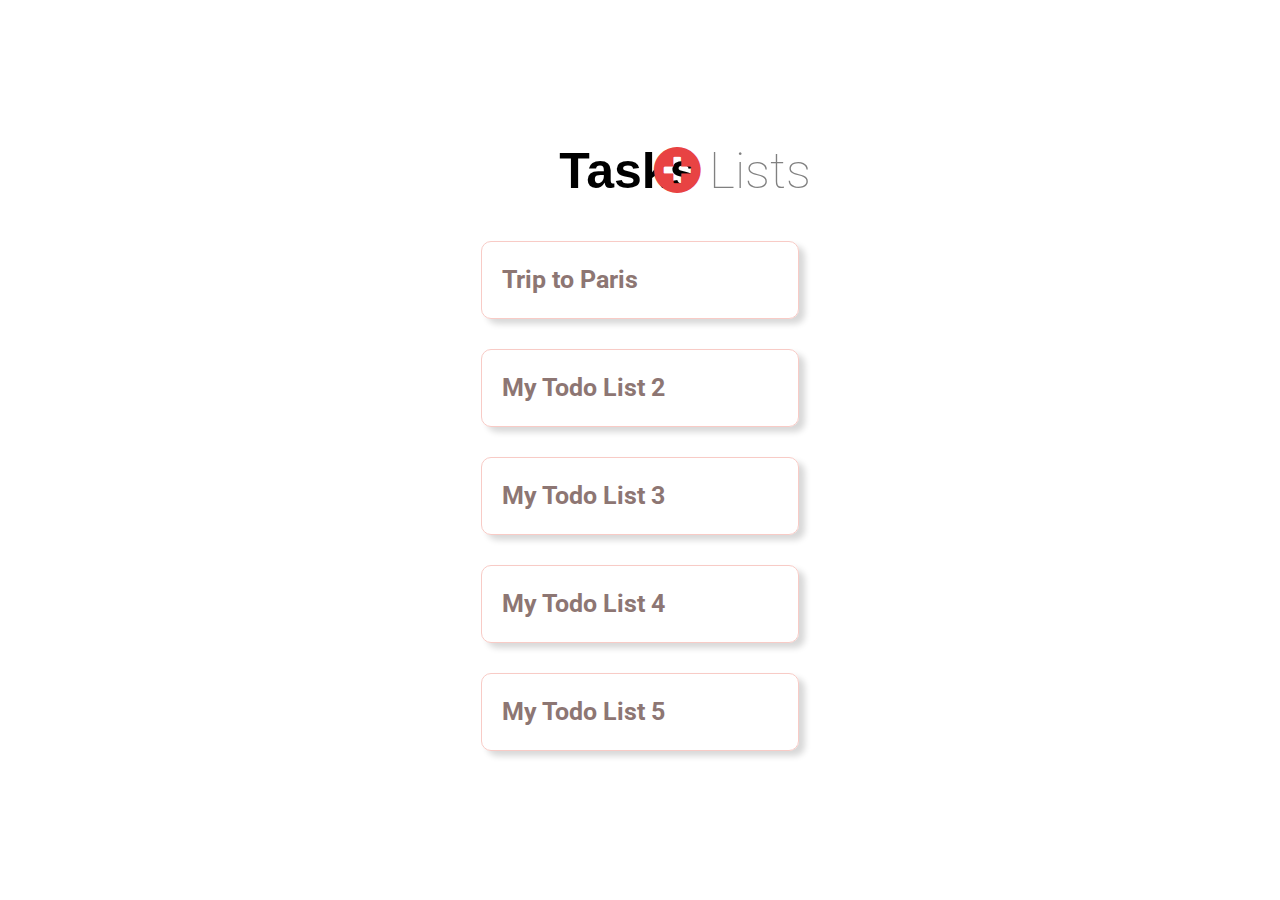
<file: index.html>
<!DOCTYPE html>
<html lang="en">

<head>
    <meta charset="UTF-8">
    <meta http-equiv="X-UA-Compatible" content="IE=edge">
    <meta name="viewport" content="width=device-width, initial-scale=1.0">
    <title>Todo UI Web</title>
    <link rel="stylesheet" href="main.css">
    <!-- Uses for using Font Awesome libraries icons. -->
    <link rel="stylesheet" href="https://cdnjs.cloudflare.com/ajax/libs/font-awesome/5.15.4/css/all.min.css">
    <!-- For using Google Font's -->
    <link rel="preconnect" href="https://fonts.googleapis.com">
    <!-- <link rel="preconnect" href="https://fonts.gstatic.com" crossorigin> -->
    <link href="https://fonts.googleapis.com/css2?family=Roboto:wght@100&display=swap" rel="stylesheet">

   
</head>

<body>



    <div class="head-container">
        <div id="hleft">
            <h2><span>Tasks</span> Lists</h2>
        </div>

        <!-- This icon is favicon icon version 5 -->

        <div id="icon">
            <a href="addList.html">
                <i class="fas fa-plus-circle" id="ico"></i>

            </a>
        </div>



    </div>


    <!-- The head container is for containaing three cards. -->

    <div class="card-container">
        <div id="paris">
            <a href="paris.html" style="text-decoration: none;">

                <p id="ptext">Trip to Paris</p>

            </a>

        </div>


        <div id="todo1">
            <p id="ptext">My Todo List 2</p>

        </div>


        <div id="todo2">
            <p id="ptext">My Todo List 3</p>

        </div>

        <div id="todo3">
            <p id="ptext">My Todo List 4</p>

        </div>

        <div id="todo4">
            <p id="ptext">My Todo List 5</p>

        </div>
    </div>
</body>

</html>
</file>
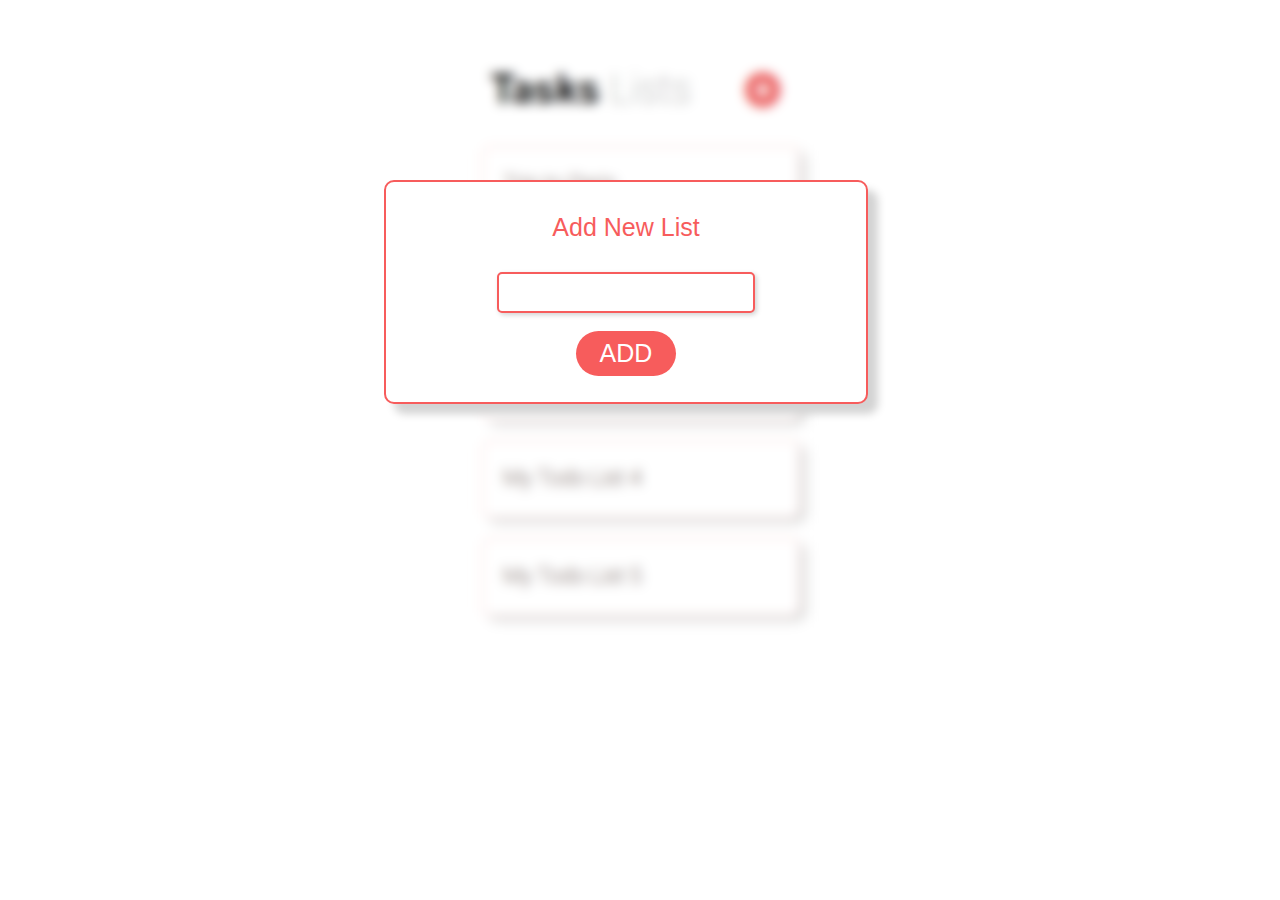
<file: addList.html>
<!DOCTYPE html>
<html lang="en">

<head>
    <meta charset="UTF-8">
    <meta http-equiv="X-UA-Compatible" content="IE=edge">
    <meta name="viewport" content="width=device-width, initial-scale=1.0">
    <title>Todo Blur</title>
    <link rel="stylesheet" href="main.css">
    <style>
        .add-item{
            position: absolute;
            left:30%;
            top:20%;
        }
    </style>
   
</head>

<body>

    <!-- This is Used for background image -->
    <div class="blurimg">
        <img src="list1.png" alt="Blur_image" />
    </div>


    <!-- This is used for Pop Up -->
    <div class="add-item">
        <p id>Add New List</p>
        <input type="text" id="in1" name="List Nanme" value=""><br>
        <button>ADD</button>
    </div>
</body>

</html>
</file>
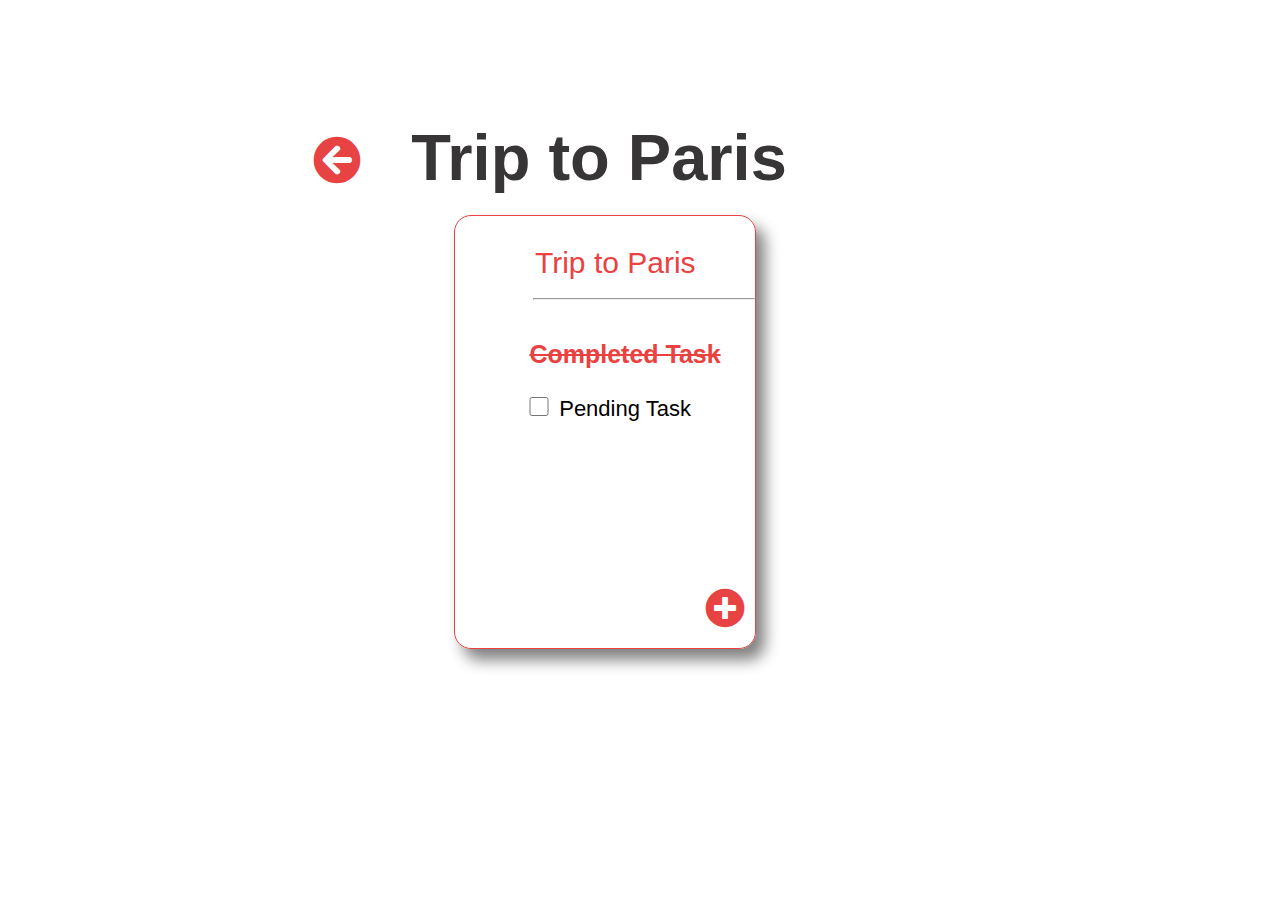
<file: paris.html>
<!DOCTYPE html>
<html lang="en">

<head>
    <meta charset="UTF-8">
    <meta http-equiv="X-UA-Compatible" content="IE=edge">
    <meta name="viewport" content="width=device-width, initial-scale=1.0">
    <title>Todo Paris</title>
    <link rel="stylesheet" href="style.css">
    <!-- This Link is for FontAwsome Icons -->
    <link rel="stylesheet" href="https://cdnjs.cloudflare.com/ajax/libs/font-awesome/5.15.4/css/all.min.css">




</head>

<body>


    <div class="head-container">


        <div id="icon">
            <a href="index.html" style="text-decoration: none;">

                <i class="fas fa-arrow-circle-left" id="ico"></i>
            </a>
        </div>


        <div id="hleft">
            <h2><span>Trip to Paris</span></h2>
        </div>


    </div>


    <div class="card-container">
        <div id="paris">
            <p id="ptext">Trip to Paris</p>
            <hr>
            <p id="txt1">Completed Task</p>
            <div id="chckbox">
                <input type="checkbox" name="checkbox" id="checkbox">
                Pending Task</div>

            <div id="icon1">
                <a href="addList.html" style="text-decoration: none; color: white;">
                    <i class="fas fa-plus-circle" id="ico1"></i>
                </a>
            </div>

        </div>
    </div>
</body>

</html>
</file>
<file: main.css>
.head-container {
    display: flex;
    justify-content: space-evenly;
    align-items: baseline;
    margin-top: 100px;
    margin-left: 50px;
}



h2 span {
    font-size: 50px;
    font-weight: bold;
    font-family: Arial, Helvetica, sans-serif;
    color: black;

}



h2 {
    font-size: 50px;
    font-weight: 100;
    color: grey;
    font-family: 'Roboto', sans-serif;
    margin-right: -60px;
}

#hleft {
    display: flex;
    margin-right: -600px;

}

#icon {
    margin-top: 40px;
    margin-right: 70px;
}

#ico {
    color: #e84343;
    font-size: 3rem;
}


#hright {
    display: flex;
    margin-right: 60px;
}


.card-container {
    display: flex;
    flex-direction: column;
    justify-content: center;
    align-items: center;

}


#paris {
    border: 1px solid #f8cbc6;
    width: 300px;
    height: 60px;
    border-radius: 10px;
    font-weight: bold;
    padding: 8px;
    box-shadow: 6px 5px 6px #d8d8d8;
}


#todo1 {
    border: 1px solid #f8cbc6;
    width: 300px;
    height: 60px;
    border-radius: 10px;
    margin-top: 30px;
    font-weight: bold;
    padding: 8px;
    box-shadow: 6px 5px 6px #d8d8d8;
}

#todo2 {
    border: 1px solid #f8cbc6;
    width: 300px;
    height: 60px;
    border-radius: 10px;
    margin-top: 30px;
    font-weight: bold;
    padding: 8px;
    box-shadow: 6px 5px 6px #d8d8d8;
}

#todo3 {
    border: 1px solid #f8cbc6;
    width: 300px;
    height: 60px;
    border-radius: 10px;
    margin-top: 30px;
    font-weight: bold;
    padding: 8px;
    box-shadow: 6px 5px 6px #d8d8d8;
}

#todo4 {
    border: 1px solid #f8cbc6;
    width: 300px;
    height: 60px;
    border-radius: 10px;
    margin-top: 30px;
    font-weight: bold;
    padding: 8px;
    box-shadow: 6px 5px 6px #d8d8d8;
}

#ptext {

    color: #8d7673;
    font-size: 25px;
    font-family: 'Roboto', sans-serif;
    padding-left: 12px;
    margin-top: 15px;

}

hr {

    width: 200px;
    margin-left: 28px;

}

#txt1 {

    color: red;
    font-size: 25px;
    margin-left: 40px;

    font-family: 'Arial', sans-serif;
    text-decoration: line-through;

}

#chckbox {
    font-size: 22px;
    font-family: 'Arial', sans-serif;

    padding-left: 5px;
}

input {

    width: 22px;
    height: 19px;

}

.blurimg {
    display: flex;
    justify-content: center;
    filter: blur(6px);
    margin-top: 3%;
}


.add-item {
    border: 2px solid rgb(247, 92, 92);
    border-radius: 10px;
    background-color: white;
    box-shadow: 10px 10px 8px lightgrey;
    width: 480px;
    height: 220px;
    text-align: center;
    line-height: 40px;
    position: absolute;
    left: 720px;
    bottom: 480px;
    z-index: 1;
}

.add-item p {
    font-size: 25px;
    color: rgb(247, 92, 92);

    font-family: 'Roboto', sans-serif;
}

#in1 {
    width: 250px;
    font-size: 25px;
    height: 35px;
    border: 2px solid rgb(247, 92, 92);
    border-radius: 5px;
    box-shadow: 2px 2px 5px lightgrey;
}

button {
    color: white;
    background-color: rgb(247, 92, 92);
    border-radius: 30px;
    font-size: 25px;
    border: none;
    padding: 8px;
    width: 100px;
    margin-top: 15px;
    cursor: auto;
}

a {
    text-decoration: none;
    color: white;
}


@media screen and (min-width:360px) and (max-width:640px) {


    .head-container {
        display: flex;
        justify-content: space-evenly;
        align-items: baseline;
        margin-top: 0;
        margin-left: 0;
    }



    h2 span {
        font-size: 40px;
        font-weight: bold;
        font-family: Arial, Helvetica, sans-serif;
        color: black;

    }



    h2 {
        font-size: 40px;
        font-weight: 100;
        color: grey;
        font-family: 'Roboto', sans-serif;
        margin-right: -77px;
    }

    #hleft {
        display: flex;
        margin-right: 110px;

    }

    #icon {
        margin-top: 40px;
        margin-right: 12px;
    }

    #ico {
        color: #e84343;
        font-size: 35px;

    }


    .card-container {
        display: flex;
        flex-direction: column;
        justify-content: center;
        align-items: center;

    }


    #paris {
        border: 1px solid #f8cbc6;
        width: 300px;
        height: 60px;
        border-radius: 10px;
        font-weight: bold;
        padding: 8px;
        box-shadow: 6px 5px 6px #d8d8d8;
    }


    #todo1 {
        border: 1px solid #f8cbc6;
        width: 300px;
        height: 60px;
        border-radius: 10px;
        margin-top: 20px;
        font-weight: bold;
        padding: 8px;
        box-shadow: 6px 5px 6px #d8d8d8;
    }

    #todo2 {
        border: 1px solid #f8cbc6;
        width: 300px;
        height: 60px;
        border-radius: 10px;
        margin-top: 20px;
        font-weight: bold;
        padding: 8px;
        box-shadow: 6px 5px 6px #d8d8d8;
    }

    #todo3 {
        border: 1px solid #f8cbc6;
        width: 300px;
        height: 60px;
        border-radius: 10px;
        margin-top: 20px;
        font-weight: bold;
        padding: 8px;
        box-shadow: 6px 5px 6px #d8d8d8;
    }

    #todo4 {
        border: 1px solid #f8cbc6;
        width: 300px;
        height: 60px;
        border-radius: 10px;
        margin-top: 20px;
        font-weight: bold;
        padding: 8px;
        box-shadow: 6px 5px 6px #d8d8d8;
    }



    #ptext {

        color: #8d7673;
        font-size: 22px;
        font-family: 'Roboto', sans-serif;
        padding-left: 12px;
        margin-top: 15px;

    }


    .add-item {
        width: 290px;
        line-height: 5px;
        height: 170px;
        left: 35px;
        top: 225px;
        bottom: 0;
        padding-top: 15px;
    }

    .add-item p {
        font-size: 22px;
    }

    #in1 {
        width: 220px;
        font-size: 22px;
    }

    button {
        font-size: 20px;
    }

}


@media screen and (min-width:768px) and (max-width:1024px) {

    .head-container {
        display: flex;
        justify-content: space-evenly;
        align-items: baseline;
        margin-top: 100px;

    }


    #hleft {
        display: flex;
        margin-right: -60px;
    }

    .add-item {
        left: 18%;
    }

    .blurimg {
        width: 100%;
        margin-top: 20%;
    }


}
</file>
<file: style.css>
.head-container {
    display: flex;
    justify-content: center;
    align-items: center;
    margin-top: 100px;
    margin-right: 80px;
}



h2 span {
    font-size: 65px;
    font-weight: bold;
    font-family: Arial, Helvetica, sans-serif;
    color: rgb(55, 53, 53);

}




#hleft {
    display: flex;
    margin-right: 100px;

}


#icon {
    margin-top: 5px;
    margin-right: 50px;
}

#icon1 {
    right: 10px;
    bottom: 20px;
    margin-top: 40px;
    position: absolute;

}

#ico {
    color: #e84343;
    font-size: 3rem;
}

#ico1 {
    color: #e84343;
    font-size: 2.5rem;
}


#add {

    font-size: 40px;
    color: grey;
    /* position: absolute; */
    top: 106px;
    left: 52px;
    font-family: 'Roboto', sans-serif;


}



#hright {
    display: flex;
    margin-right: 60px;
    justify-content: center;
}


.card-container {
    display: flex;
    justify-content: center;

}


#paris {
    border: 1px solid #ea4141;
    width: 300px;
    height: 432px;
    margin-left: 10px;
    border-radius: 17px;
    margin-right: 80px;
    position: relative;
    box-shadow: 9px 11px 15px grey;
}

#paris hr {
    float: right;
    width: 220px;
}



#ptext {

    color: #ea4141;
    ;
    font-size: 30px;
    font-family: 'Roboto', sans-serif;
    padding-left: 80px;
    margin-bottom: 10px;

}

hr {

    width: 200px;
    margin-left: 28px;

}

#txt1 {
    color: #ea4141;
    padding-top: 35px;
    font-size: 25px;
    margin-left: 40px;
    font-family: 'Arial', sans-serif;
    text-decoration: line-through;
    text-align: center;
    font-weight: bold;

}

#chckbox {
    font-size: 22px;
    font-family: 'Arial', sans-serif;
    /* font-weight: bold; */
    padding-left: 5px;
    text-align: center;
}

input {

    width: 22px;
    height: 19px;

}

#hr1 {
    display: flex;
    position: absolute;
    float: left;
    left: 510px;
    top: 152px;
}

#hr2 {
    display: flex;
    position: absolute;
    top: 152px;
    right: 545px;
}


.blurimg {
    display: flex;
    justify-content: center;
    filter: blur(8px);
    margin-top: 60px;
}


.add-item {
    border: 2px solid rgb(247, 92, 92);
    border-radius: 10px;
    background-color: white;
    box-shadow: 10px 10px 8px lightgrey;
    width: 480px;
    height: 220px;
    text-align: center;
    line-height: 40px;
    position: absolute;
    left: 700px;
    bottom: 450px;
    z-index: 1;
}

.add-item p {
    font-size: 25px;
    color: rgb(247, 92, 92);

    font-family: 'Roboto', sans-serif;
}

#in1 {
    width: 250px;
    font-size: 25px;
    height: 35px;
    border: 2px solid rgb(247, 92, 92);
    border-radius: 5px;
    box-shadow: 2px 2px 5px lightgrey;
}

button {
    color: white;
    background-color: rgb(247, 92, 92);
    border-radius: 30px;
    font-size: 25px;
    border: none;
    padding: 8px;
    width: 100px;
    margin-top: 15px;
    cursor: auto;
}



@media screen and (min-width:360px) and (max-width:640px) {



    .head-container {
        display: flex;
        justify-content: center;
        align-items: center;
        width: 450px;
        margin-top: 30px;

    }



    h2 span {
        font-size: 2.5rem;
        width: 250px;
        font-weight: bold;
        font-family: Arial, Helvetica, sans-serif;
        color: rgb(55, 53, 53);

    }

    #icon {
        margin-right: 20px;
    }

    #ico {
        font-size: 2rem;
    }

    .card-container {
        margin-left: 90px;
        margin-top: 20px;
    }

    #paris {
        width: 260px;
    }

    #paris hr {
        margin-left: 70px;
        width: 190px;
    }

    #ptext {
        padding-left: 60px;
    }

    .blurimg {
        width: 100%;
        margin-top: 10px;

    }

    .add-item {
        width: 290px;
        line-height: 5px;
        height: 170px;
        left: 35px;
        top: 225px;
        bottom: 0;
        padding-top: 15px;
    }

    .add-item p {
        font-size: 22px;
    }

    #in1 {
        width: 220px;
        font-size: 22px;
    }

    button {
        font-size: 20px;
    }


}


@media screen and (min-width:768px) and (max-width:1024px) {

    .add-item {
        left: 18%;
    }

    .blurimg {
        width: 100%;
        margin-top: 20%;
    }

}
</file>
